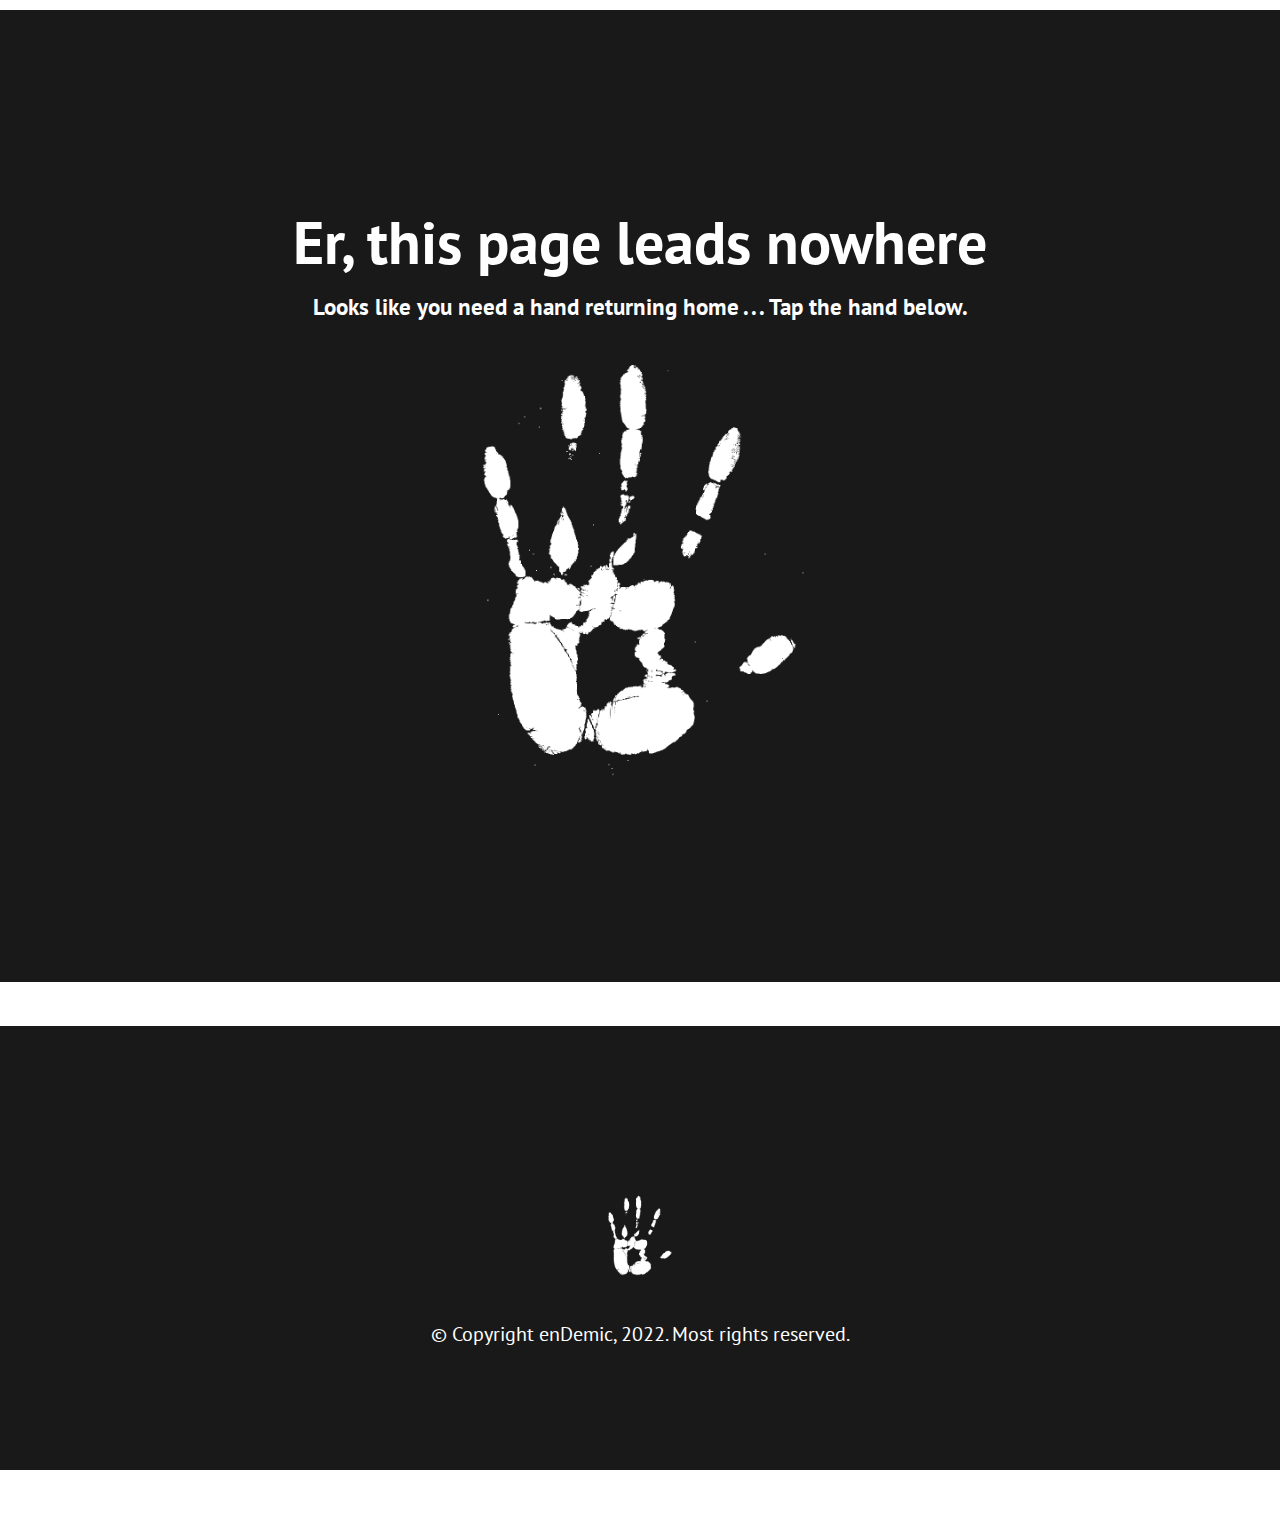
<file: 404error.html>
<!DOCTYPE html>
<html lang="en">
<head>
    <meta charset="UTF-8">
    <meta http-equiv="X-UA-Compatible" content="IE=edge">
    <meta name="viewport" content="width=device-width, initial-scale=1.0">
    <title>404 Error - enDemic JA</title>
    <link rel="stylesheet" href="css/main.css">
    <link href="https://fonts.googleapis.com/css2?family=PT+Sans:wght@400;700&display=swap" rel="stylesheet">
    <link rel="stylesheet" href="https://cdnjs.cloudflare.com/ajax/libs/font-awesome/6.1.1/css/all.min.css" integrity="sha512-KfkfwYDsLkIlwQp6LFnl8zNdLGxu9YAA1QvwINks4PhcElQSvqcyVLLD9aMhXd13uQjoXtEKNosOWaZqXgel0g==" crossorigin="anonymous" referrerpolicy="no-referrer"/>
    <link rel="apple-touch-icon" sizes="180x180" href="imgs/apple-touch-icon.png">
    <link rel="icon" type="image/png" sizes="32x32" href="imgs/favicon-32x32.png">
    <link rel="icon" type="image/png" sizes="16x16" href="imgs/favicon-16x16.png">
    <link rel="manifest" href="/site.webmanifest">
    <link rel="mask-icon" href="imgs/safari-pinned-tab.svg" color="#5bbad5">
    <meta name="msapplication-TileColor" content="#da532c">
    <meta name="theme-color" content="#ffffff">
</head>

<body class="container">
    <div class="error">
        <div>
            <h1 id="error-align">Er, this page leads nowhere</h1>
            <h3 id="error-align">Looks like you need a hand returning home . . .</h3>
            <h3 id="error-align">Tap the hand below.</h3>
        </div>
        <a href="index.html">
            <img src="imgs/logo-icon-wht.png" alt="enDemic logo full" class="err-img">
        </a>
    </div>
    <footer id="error-footer">
        <div>
            <a href="contact.html"><span><i><i class= "fa-solid fa-envelope sm"></i></i></span></a>
            <a href="https://www.instagram.com/endemicja/?hl=en"><span><i><i class="fa-brands fa-instagram sm"></i></i></span></a>
            <a href="https://twitter.com/endemicja?lang=en"><span><i><i class="fa-brands fa-twitter sm"></i></i></span></a><br>
        </div>
        <a href="index.html"><img class="logo-footer" src="imgs/logo-icon-wht.png" alt="enDemic logo icon in white"></a><br><br>
        &copy; Copyright enDemic, 2022. Most rights reserved.
    </footer>
</body>
</html>
</file>
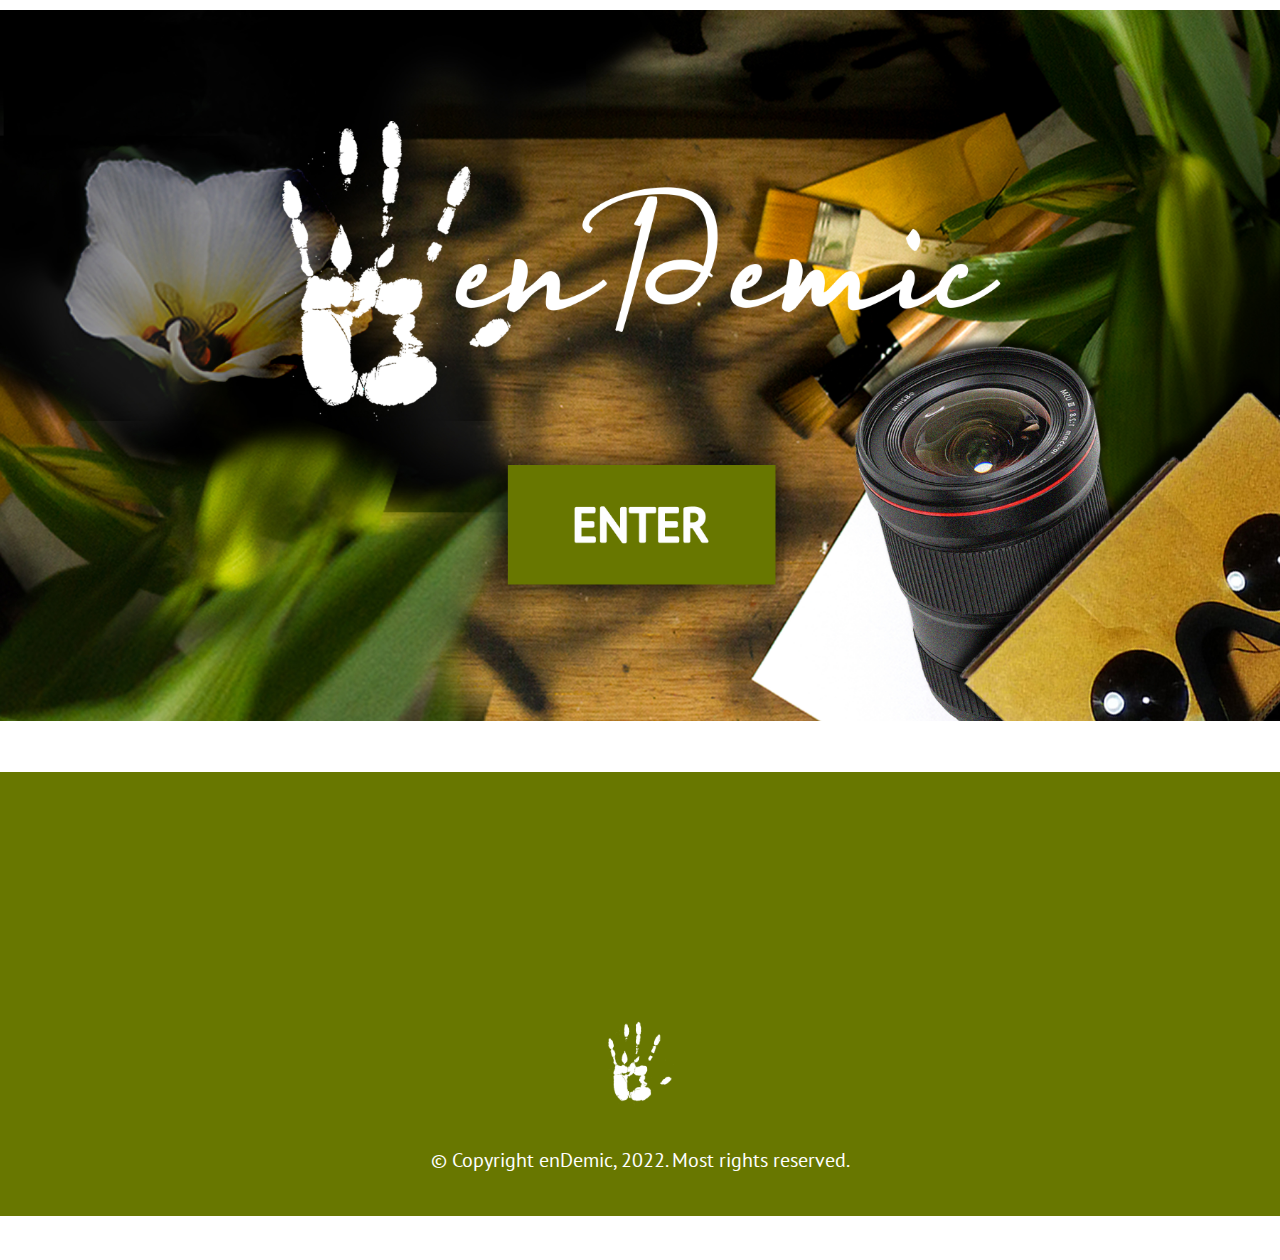
<file: landing.html>
<!DOCTYPE html>
<html lang="en">
<head>
    <meta charset="UTF-8">
    <meta http-equiv="X-UA-Compatible" content="IE=edge">
    <meta name="viewport" content="width=device-width, initial-scale=1.0">
    <title>Welcome to enDemic JA</title>
    <link rel="stylesheet" href="css/main.css">
    <link href="https://fonts.googleapis.com/css2?family=PT+Sans:wght@400;700&display=swap" rel="stylesheet">
    <link rel="stylesheet" href="https://cdnjs.cloudflare.com/ajax/libs/font-awesome/6.1.1/css/all.min.css" integrity="sha512-KfkfwYDsLkIlwQp6LFnl8zNdLGxu9YAA1QvwINks4PhcElQSvqcyVLLD9aMhXd13uQjoXtEKNosOWaZqXgel0g==" crossorigin="anonymous" referrerpolicy="no-referrer"/>
    <link rel="apple-touch-icon" sizes="180x180" href="imgs/apple-touch-icon.png">
    <link rel="icon" type="image/png" sizes="32x32" href="imgs/favicon-32x32.png">
    <link rel="icon" type="image/png" sizes="16x16" href="imgs/favicon-16x16.png">
    <link rel="manifest" href="/site.webmanifest">
    <link rel="mask-icon" href="imgs/safari-pinned-tab.svg" color="#5bbad5">
    <meta name="msapplication-TileColor" content="#da532c">
    <meta name="theme-color" content="#ffffff">
</head>

<body class="container">
    <div>
        <div>
            <a href="index.html">
                <img src="imgs/landing-banner.jpg" alt="enDemic logo" class="landing-img">
            </a>
    </div>
<footer>
    <div>
        <a href="contact.html"><span><i><i class= "fa-solid fa-envelope sm"></i></i></span></a>
        <a href="https://www.instagram.com/endemicja/?hl=en"><span><i><i class="fa-brands fa-instagram sm"></i></i></span></a>
        <a href="https://twitter.com/endemicja?lang=en"><span><i><i class="fa-brands fa-twitter sm"></i></i></span></a><br>
    </div>
    <a href="index.html"><img class="logo-footer" src="imgs/logo-icon-wht.png" alt="enDemic logo icon in white"></a><br><br>
    &copy; Copyright enDemic, 2022. Most rights reserved.
</footer>
</body>
</html>
</file>
<file: css/main.css>
/* home page */

*{
    margin: 0;
    padding: 0;
    box-sizing: border-box;
}

body{
    background-color:  #ffffff;
    line-height: 1.5;
    width: 1280px;
    border: 0px;
}

.contact-form{
    padding-top: 4px;
    line-height: 1.5px;
}

a:link{text-decoration: none;color: #000;}
a:visited{text-decoration: none;color: #000;}
a:hover{text-decoration: none; color: #ffffff}
a:active{text-decoration: none;color: #000;}

.clr1{
    color: #ffffff;
}

.clr2{
    color: #1a1919;
}

.container{
    margin: auto;
}

#stretch{
    padding-top: 18px;
    width: 920px;
    height: 360px;
}
#stretch2{
    padding-top: 18px;
    width: 740px;
    height: 300px;
}

.logo{
    width: 60px;
    height: 60px;
    display: inline-block;
    vertical-align: middle;
}

.navbar{
    display: flex;
    align-items: center;
    padding: 12px 16px;
    background-color: #ffffff;
}

.nav-options{
    display: flex;
    list-style: none;
    padding: 12px 16px;
}

.nav-right{
    justify-content: space-between;
}

.option{
    display: inline-block;
    padding: 12px 12px 12px 12px;
    padding-bottom: 22px;
    font-family: 'PT Sans';
    color: #000;
    font-size: 22px;
    font-weight: 200;
    font-style: none;
    margin: 12px 12px 12px 12px;
}
h1{
    margin: 40px;
    margin-top: 0px;
    font-family: 'PT Sans';
    font-size: 60px;
}
h2{
    margin: 40px;
    margin-right: 150px;
    font-family: 'PT Sans';
    font-size: 50px;
}
h3{
    display: inline;
    margin: 40px;
    margin-right: 150px;
    font-family: 'PT Sans';
    font-size: 23px;
}

h4{
    text-decoration: none;
    margin-left: 40px;
    margin-right: 150px;
    font-family: 'PT Sans'; 
    font-weight: 50;
}

h5{
    text-decoration: none;
    text-align: center;
    font-family: 'PT Sans'; 
    font-weight: 50;
    font-size: 30px;
    font-weight: 100;
}

p{
    margin-left: 40px;
    margin-right: 150px;
    font-family: 'PT Sans';
    font-size: 16px;
    font-weight: 100;
    color: #ffffff;
    text-align: justify;
}
    

.nav-bar{
    height: 475px;
    width: 100%;
    background-color:  #ffffff;
}


.abt-img{
    width: 1350px;
    height: 480px;
    object-fit: cover;
}
.abt-bar{
    height: 475px;
    width: 100%;
    background-color: #1a1919;
}
.thmbnl-cntnr{
    width: 100%;
    height: 300px;
    object-fit: contain;
    object-position: 6.5px;
}
.film-bar{
    height: 300px;
    width: 100%;
    background-color: #1a1919;
}

.instll-img{
    height: 360px;
    object-fit: contain;
    object-position: 0px;
}
.instll-bar{
    height: 360px;
    width: 100%;
    background-color: #1a1919;
    padding-right: 400px;
}

.mini-imgs{
    width: 220px;
    height: 123.75px; 
    font-family: 'PT Sans';
}

#specialft-layout{
        font-family: 'PT Sans';
        color: #1a1919;
        text-align: center;
        margin-top: 50px;
        padding-top: 30px;
        padding-bottom: 40px;
        background-color: #ffffff;
        border: #333333 dashed 4px;  
}

.specialft{
        width: 444px;
        height: 444px;
        background-color: #ffffff;
}
.grid-specialft{
    display: grid;
    grid-template-columns: repeat(2, 1fr);
    padding-top: 20px;
}

.latest{
    margin-top: 40px;
    height: 130px;
    background-color: #333333;
}

.option:hover{
    background-color: #687700;
    color: #ffffff;
    font-weight: 600px;
    padding: 18px 46px 16px 46px;
}

.grid-clmns-2{
    display: grid;
    grid-template-columns: repeat(2, 1fr);
}

.grid-clmns-5{
    display: grid;
    grid-template-columns: repeat(5, 1fr);
}

.grid-wrap-projects{
    text-align: center;
    background-color: #333333;
}

#nav{
    width: 100%;
    height: 202px;
    text-align: justify;
    padding: 38px 26px 20px 26px;
}


/* 404 error page styling start */
.error{
    display: inline-block;
    background-color: #1a1919;
    width: 100%;
    color: #ffffff;
    font-family: 'PT Sans';
    font-weight: 200;
    font-style: normal;
    text-align: center;
    margin-top: 10px;
    padding-top: 200px;
    padding-bottom: 170px;
    padding-left: 253.5px;
    padding-right: 253.5px;
    line-height: 404%;
}
#error-align{
    margin: 0;
    padding: 0;
}
.err-img{
    width: 444px;
}
/* 404 error page styling end*/

/*landing page styling start*/
.landing-img{
    width: 100%;
    padding-top: 10px;
}

/*landing page styling end*/


/*contact page styling start*/
.cntct-img{
    width: 100%;
    height: 480px;
    object-fit: cover;
}
.cntct-bar{
    height: 475px;
    width: 100%;
    background-color: #1a1919;
}
.contact-form input,
.contact-form textarea{
    font-family: 'PT Sans';
    font-weight: 100;
    font-size: 20px;
    color: #000;
    width: 520px;
    height: 33px;
    border-radius: 4.4px;
    margin-left: 40px;
    margin-top: 6px;
    margin-bottom: 6px;
}

.contact-form button{
    font-family: 'PT Sans';
    font-weight: 100;
    font-size: 20px;
    color: #ffffff;
    border: none;
    background-color: #1a1919;
    margin-top: 24px;
    margin-left: 40px;

}
::placeholder{
    font-family: 'PT Sans';
    font-size: 18px;
    font-style: italic;
    padding-left: 8px;
}
/*contact page styling end*/

footer{
    margin-top: 44px;
    margin-bottom: 44px;
    padding-top: 200px;
    height: 444px;
    background-color: #687700;
    color: #ffffff;
    font-family: 'PT Sans';
    font-size: 20px;
    text-align: center;
    justify-content: center;
}
.logo-footer{
    width: 90px;
    height: 90px;   
}
#footer{
    width: 100%;
    background-color: #000;
}
#error-footer{
width: 100%;
padding-top: 120px;
background-color: #1a1919;
}

.sm{
    color: #ffffff;
    margin-right: 44px;
    margin-left: 20px;
    margin-bottom: 40px;
    height: 22px;
    font-size: 30px;
}
</file>
